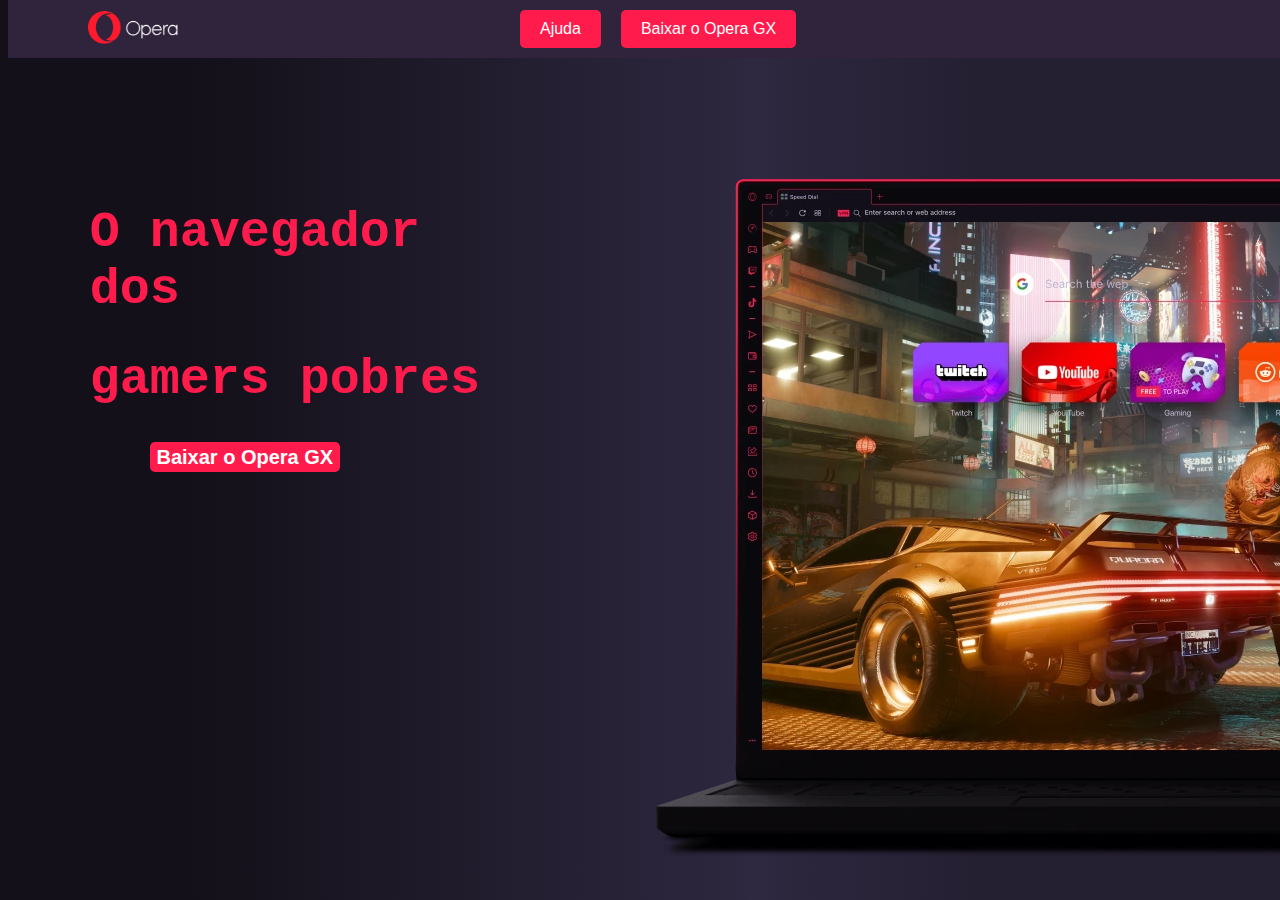
<file: InterfaceHTML_Junho/index.html>
<!DOCTYPE html>
<html lang="pt-BR">

<head>
    <meta charset="UTF-8">
    <meta name="viewport" content="width=device-width, initial-scale=1.0">
    <title>Exercicio 1</title>
    <link rel="stylesheet" href="css/styles.css">
</head>

<body>

    <div class="top-bar">
        <img class="Logo" src="css/OperaLogo.png" alt="">

        <a class="top-button" href="https://www.youtube.com/watch?v=teYFeGD6Ilc">Ajuda</a>
        <a class="top-button" href="https://www.opera.com/pt-br/computer/thanks?ni=eapgx&os=windows">Baixar o Opera GX</a> 
    </div>

    <div class="container">
        <h1>O navegador dos</h1>
        <h1>gamers pobres</h1>

        <a class="buttonclass" href="https://www.opera.com/pt-br/computer/thanks?ni=eapgx&os=windows">Baixar o Opera GX</a>
    </div> 

    

    <img class="ImagemFundo" src="css/OperaGX.png" alt="">

</body>

</html>
</file>
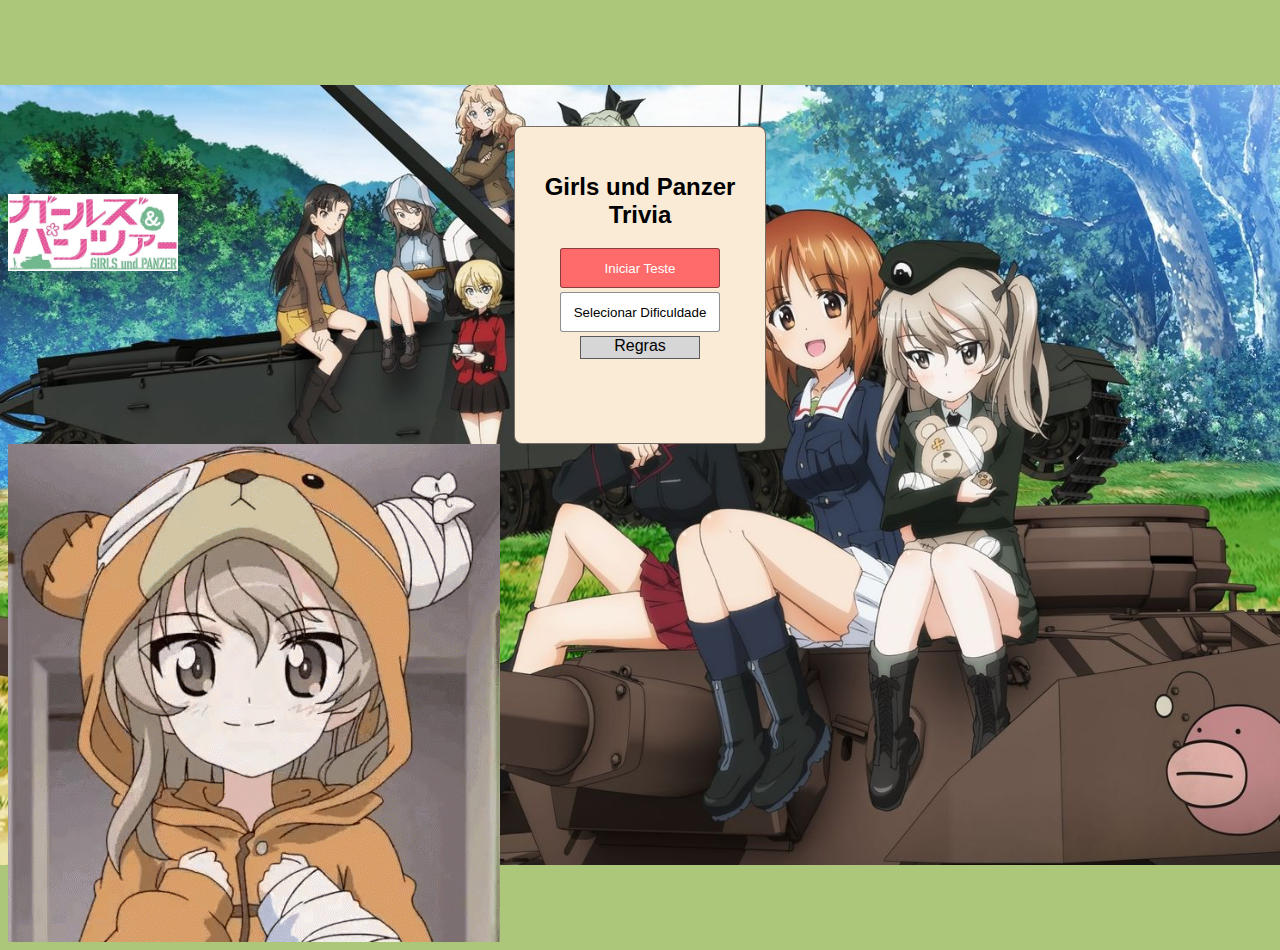
<file: Trivia/html/index.html>
<html>

<head>
    <title>Home Page</title>
    <link rel="stylesheet" href="../css/home.css">
</head>

<body>

    <div id="container">

        <h2 id="title">Girls und Panzer Trivia</h2>

        <button id="start">Iniciar Teste</button>
        <br>
        <button id="configs">Selecionar Dificuldade</button>

        <div id="rules">Regras</div>
        
        <div id="rules-container">
            Trivia é um jogo de perguntas e respostas. <br><br>
            O jogo inicia no round 1, sendo incrementado com respostas corretas. <br><br>
            Cada pergunta tem um certo tempo para ser respondida, tenha atenção. <br><br>
        </div>

        <!--<div id="imagens"></div>-->    

    </div>

    <div id="options">
        <button id="easy-button">Normal</button>
        <br>
        <button id="hard-button">Difícil</button>
    </div>

    <img class="Logo" src="../images/GuPLogo.jpg" alt="">
    <img class="Logo2" src="../images/GuPLogo.jpg" alt="">

    <script src="../scripts/navigation.js"></script>


    <img src="Alice_boko.gif" alt="">

</body>

</html>

<!--Interface inicial do jogo.

Utilizar uma imagem de fundo (ou lateral) e um container para exibir os elementos html.

O container deve ter, pelo menos, um título (Nome do jogo ou um nome customizado)
Botão de iniciar e uma caixa com a lista de todas as regras do jogo.

É necessário decidir as regras desde o começo.
O jogo de trivia pode ocorrer com níveis (rounds), sendo semelhante ao jogo da memória.
Quanto maior o nível atingido, maior a pontuação recebida.
Podemos utilizar niveis de dificuldade também, apresentand
o perguntas mais fáceis ou difíceis de acordo com a dificuldade escolhida.-->
</file>
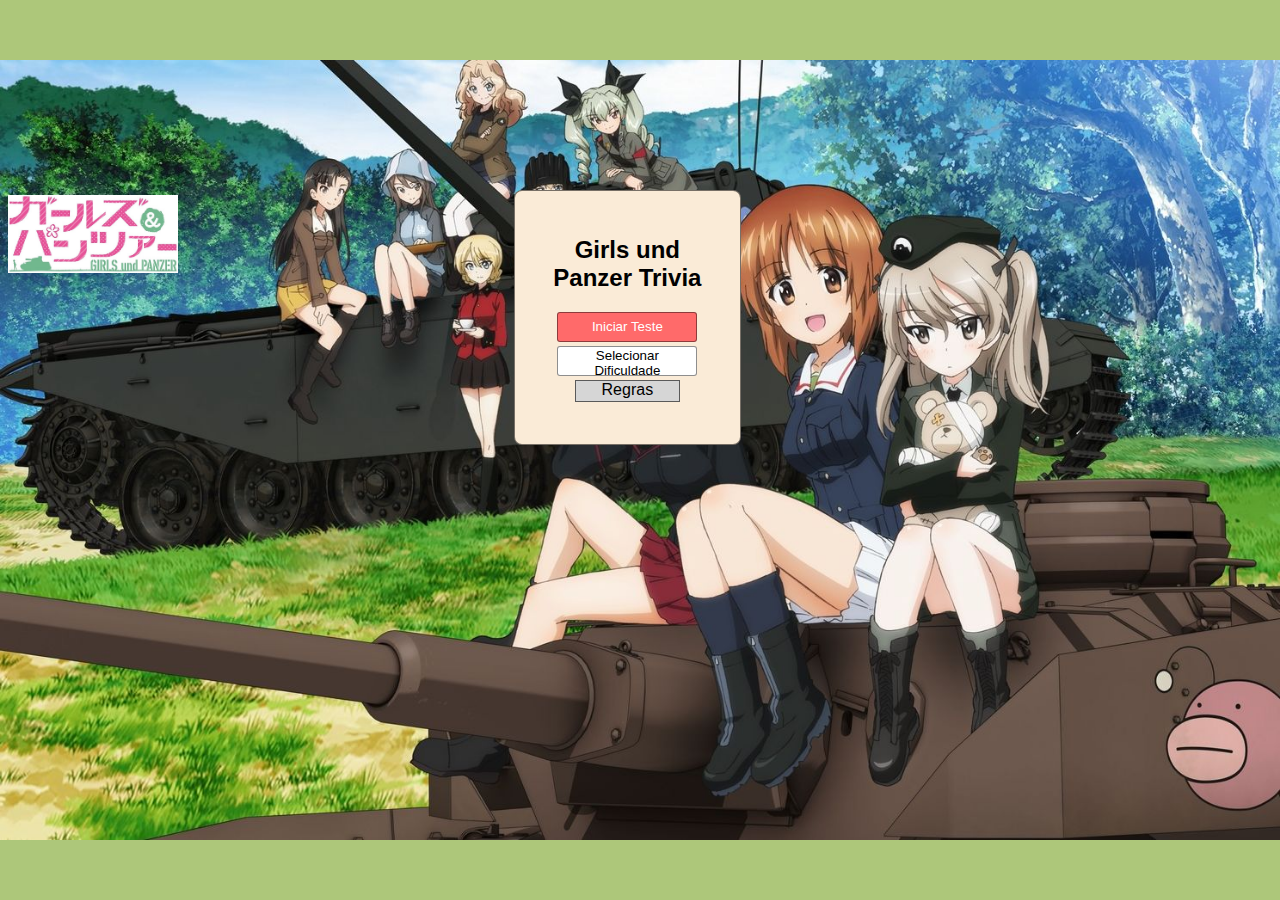
<file: Trivia_bobona/Trivia/html/index.html>
<html>

<head>
    <title>Home Page</title>
    <link rel="stylesheet" href="../css/home.css">
</head>

<body>

    <div id="container">

        <h2 id="title">Girls und Panzer Trivia</h2>

        <button id="start">Iniciar Teste</button>
        <br>
        <button id="configs">Selecionar Dificuldade</button>

        <div id="rules">Regras</div>
        
        <div id="rules-container">
            Trivia é um jogo de perguntas e respostas. <br><br>
            O jogo inicia no round 1, sendo incrementado com respostas corretas. <br><br>
            Cada pergunta tem um certo tempo para ser respondida, tenha atenção. <br><br>
        </div>

        <!--<div id="imagens"></div>-->    

    </div>

<div id="options">
        <button id="easy-button" onclick="chooseDif(15)">Normal</button>
        <br>
        <button id="hard-button" onclick="chooseDif(8)">Difícil</button>
    </div>

    <img class="Logo" src="../images/GuPLogo.jpg" alt="">
    <img class="Logo2" src="../images/GuPLogo.jpg" alt="">

    <script src="../scripts/navigation.js"></script>


    

</body>

</html>

<!--Interface inicial do jogo.

Utilizar uma imagem de fundo (ou lateral) e um container para exibir os elementos html.

O container deve ter, pelo menos, um título (Nome do jogo ou um nome customizado)
Botão de iniciar e uma caixa com a lista de todas as regras do jogo.

É necessário decidir as regras desde o começo.
O jogo de trivia pode ocorrer com níveis (rounds), sendo semelhante ao jogo da memória.
Quanto maior o nível atingido, maior a pontuação recebida.
Podemos utilizar niveis de dificuldade também, apresentand
o perguntas mais fáceis ou difíceis de acordo com a dificuldade escolhida.-->
</file>
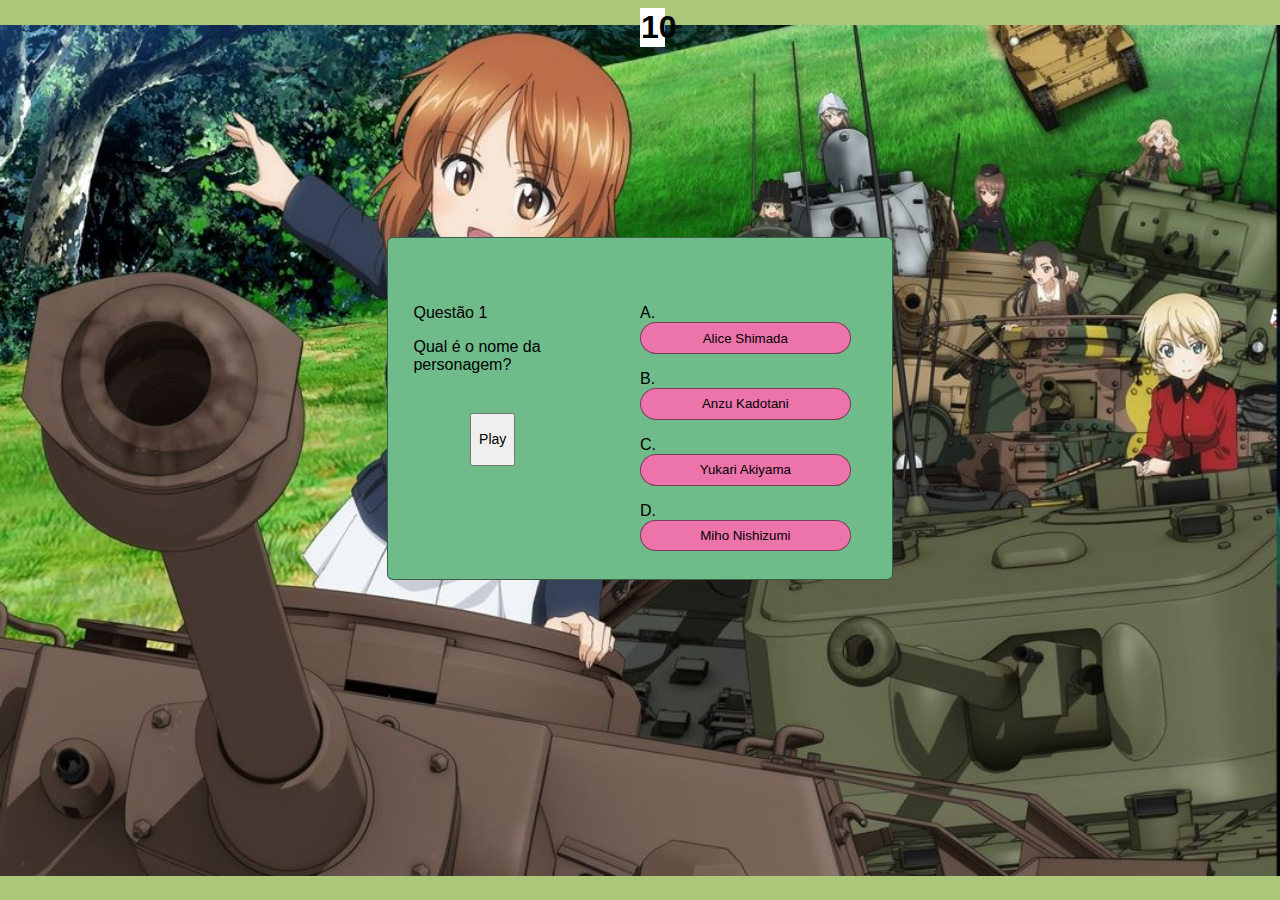
<file: Trivia/html/gameplay.html>
<html>

<head>
    <title>Trivia</title>
    <link rel="stylesheet" href="../css/game.css">
</head>

<body>

    <h1 class="timer" id="timer">00</h1>
    
    <div class="container">

        <div class="questions">
            <p>Questão <a id="round">1</a> </p>

            <p id="question">Texto descrevendo a questão 1.</p>

            <button id="playbtn"> Play </button>
        </div>

        <div class="answers">
            <p> A. <button id="altA" onclick="answer('a')" >Alternativa A</button>  </p>
            <p> B. <button id="altB" onclick="answer('b')" >Alternativa B</button>  </p>
            <p> C. <button id="altC" onclick="answer('c')" >Alternativa C</button>  </p>
            <p> D. <button id="altD" onclick="answer('d')" >Alternativa D</button>  </p>
        </div>

    </div>

    <script src="../scripts/gameplay.js"></script>
</body>

</html>
</file>
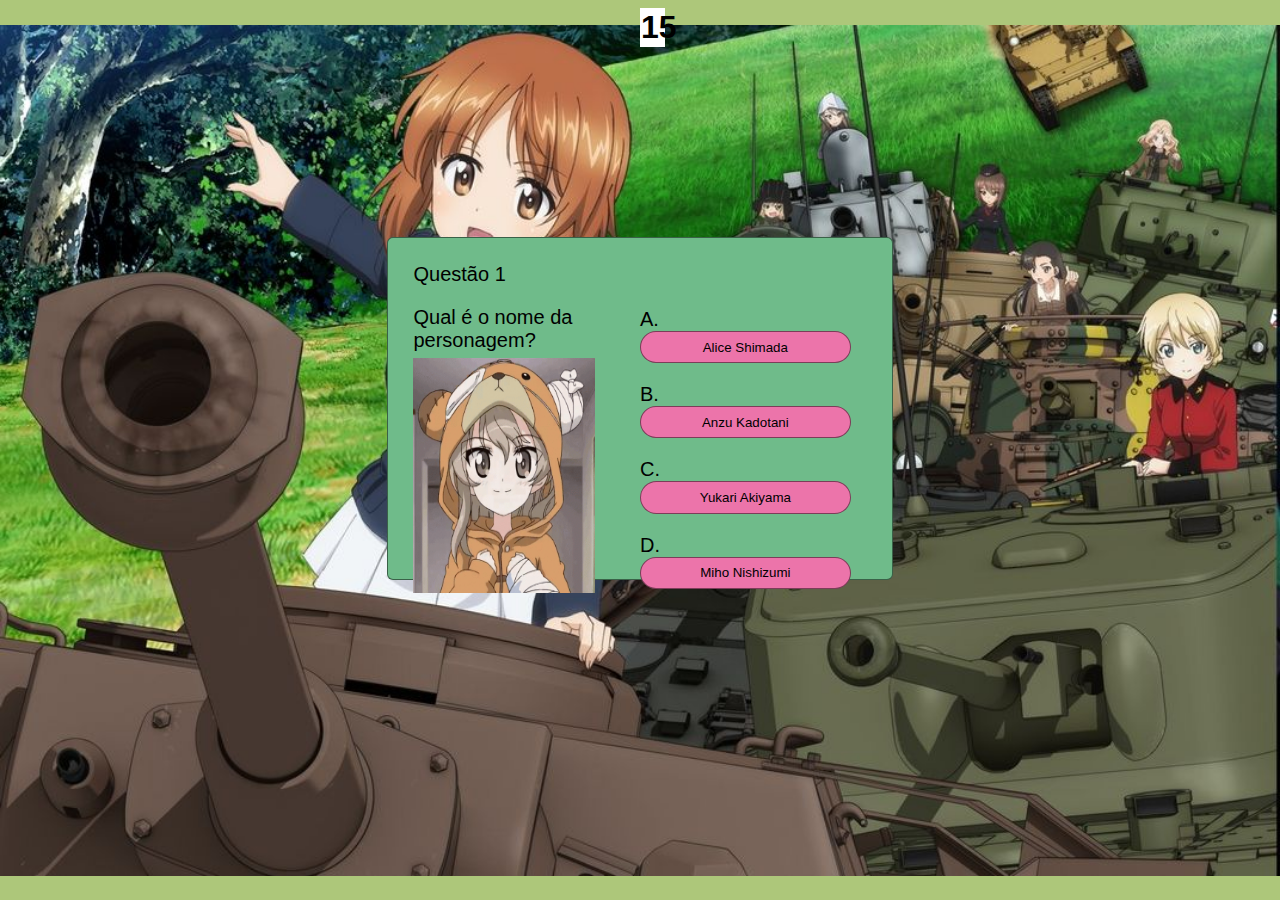
<file: Trivia_bobona/Trivia/html/gameplay.html>
<html>

<head>
    <title>Trivia</title>
    <link rel="stylesheet" href="../css/game.css">
</head>

<body>

    <h1 class="timer" id="timer">00</h1>
    
    <div class="container">

        <div class="questions">
            <p>Questão <a id="round">1</a> </p>

            <p id="question">Texto descrevendo a questão 1.</p>

            <img id="img" class="imagem1" src="Alice_boko.gif" alt="">
           <!--- <img id="img" class="imagem2" src="Uniforme.png" alt="">
            <img id="img" class="imagem3" src="Kuromorimine_beer.png" alt="">
            <img id="img" class="imagem4" src="" alt="">
            <img id="img" class="imagem5" src="" alt="">
            <img id="img" class="imagem6" src="" alt="">
            <img id="img" class="imagem7" src="" alt=""> -->
            
        </div>

        <div class="answers">
            <p> A. <button id="altA" onclick="answer('a')" >Alternativa A</button>  </p>
            <p> B. <button id="altB" onclick="answer('b')" >Alternativa B</button>  </p>
            <p> C. <button id="altC" onclick="answer('c')" >Alternativa C</button>  </p>
            <p> D. <button id="altD" onclick="answer('d')" >Alternativa D</button>  </p>
        </div>

    </div>

    <script src="../scripts/gameplay.js"></script>
</body>

</html>
</file>
<file: InterfaceHTML_Junho/css/styles.css>
/* commenttttt */
.container {
    color: #ff1c4c;
    font-family:monospace;
    font-weight: bold;
    background-color: #30243c00;
    border: 0.1rem rgba(0, 0, 0, 0) solid;
    border-radius: 30px;
    margin-left: 6%;
    margin-right: 60%;
    margin-top: 13%;
    padding: 5px;
    font-size: 25px;
}

body {
    background: rgb(19,16,25);
    background: -moz-linear-gradient(90deg, rgba(19,16,25,1) 15%, rgba(46,40,64,1) 59%, rgba(37,31,50,1) 77%);
    background: -webkit-linear-gradient(90deg, rgba(19,16,25,1) 15%, rgba(46,40,64,1) 59%, rgba(37,31,50,1) 77%);
    background: linear-gradient(90deg, rgba(19,16,25,1) 15%, rgba(46,40,64,1) 59%, rgba(37,31,50,1) 77%);
    filter: progid:DXImageTransform.Microsoft.gradient(startColorstr="#131019",endColorstr="#251f32",GradientType=1);
}

input {
    width: 15%;
    height: 3%;
}

.buttonclass {
    display: inline-block;
    text-align: center;
    text-decoration: none;
    margin-left: 60px;
    margin-right: 30px;
    width: 190px;
    height: 30px;
    line-height: 30px;
    font-size: 20px;
    font-family: 'Segoe UI', Tahoma, Verdana, sans-serif;
    color: #ffffff;
    background-color: #ff1c4c;
    border-radius: 5px;
}

.buttonclass:hover {
    background-color: #e51440;
}

p {
    font-size: 35px;
}
/* esse era o data de nascimento */

.ImagemFundo {
    background-image: url(OperaGX.png);
    margin-left: 51%;
    margin-top: -24%;
    /*position: absolute; n faz nada parece*/
}

.Logo {
    margin-top: 1px;
    margin-right: 82%;
    width: 90px;
    position: fixed;
}

.top-bar {
    position: fixed;
    top: 0;
    width: 100%;
    background-color: #30243c;
    display: flex;
    justify-content: center;
    padding: 10px;
    z-index: 1000;
}

.top-button {
    margin: 0 10px;
    padding: 10px 20px;
    font-size: 16px;
    font-family: 'Segoe UI', Tahoma, Verdana, sans-serif;
    color: #fff;
    background-color: #ff1c4c;
    border: none;
    border-radius: 5px;
    cursor: pointer;
    text-decoration: none;
}



.top-button:hover {
    background-color: #e51440;
}
</file>
<file: Trivia/css/home.css>
body {
    background-image: url(../images/GirlUndPanzer.jpg);
    background-size: contain;
    background-position: center;
    font-family: 'Segoe UI', Tahoma, Geneva, Verdana, sans-serif;
    background-repeat: no-repeat;
    background-color: rgb(173, 199, 122);
    
}

#container {
    background-color: antiquewhite;
    margin-left: 40%;
    margin-right: 40%;
    margin-top: 10%;
    height: 30%;
    text-align: center;
    padding: 2%;
    border: 1px solid rgba(0, 0, 0, 0.527);
    border-radius: 8px;
    
}

button {
    width: 80%;
    height: 15%;
    margin-bottom: 2%;
    border: 1px solid rgba(0, 0, 0, 0.445);
    border-radius: 3px;
}

#start {
    background-color: rgb(255, 106, 106);
    color: white;
}

#start:hover {
    background-color: rgb(255, 106, 106);
    color: black;
}

#configs {
    background-color:white;
    color: black;
}

#configs:hover {
    background-color: rgb(175, 175, 175);
    color: white;
}

#rules {
    border: 1px solid rgba(0, 0, 0, 0.582);
    margin-left: 20%;
    margin-right: 20%;
    background-color: rgb(214, 214, 214);
    cursor: default;
    height: 8%;
}

#rules:hover + #rules-container{
    display: block;
}

#rules-container {
    background-color: white;
    border: 1px solid black;
    border-radius: 6px;
    margin-top: 2%;
    margin-right: 10%;
    margin-left: 10%;
    height: 80%;
    display: none;
    padding: 2%;
    text-align: left;
}

#options {
    background-color: rgb(255, 240, 243);
    width: 8%;
    height: 10%;
    border: 1px solid rgba(0, 0, 0, 0.548);
    border-radius: 6px;
    padding: 2%;
    float: right;
    margin-top: -19%;
    margin-right: 25%;
    display: none;
}

#options button {
    width: 100%;
    height: 40%;
    margin-bottom: 10%;
}

#easy-button {
    background-color: white;
    color: black;
}

#easy-button:hover {
    background-color: black;
    color: white;
}

#hard-button {
    background-color: white;
    color: black
}

#hard-button:hover {
    background-color: rgb(255, 115, 115);
    color: rgb(255, 255, 255);
}

.Logo{
    width: 170px;
    margin-top: -250px
}

.Logo2{
    width: 170px;
    margin-top: -250px;
    margin-left: 1735px;
}
</file>
<file: Trivia_bobona/Trivia/css/home.css>
body {
    background-image: url(../images/GirlUndPanzer.jpg);
    background-size: contain;
    background-position: center;
    font-family: 'Segoe UI', Tahoma, Geneva, Verdana, sans-serif;
    background-repeat: no-repeat;
    background-color: rgb(173, 199, 122);
    
}

#container {
    background-color: antiquewhite;
    margin-left: 40%;
    margin-right: 42%;
    margin-top: 15%;
    height: 23%;
    text-align: center;
    padding: 2%;
    border: 1px solid rgba(0, 0, 0, 0.527);
    border-radius: 8px;
    
}

button {
    width: 80%;
    height: 15%;
    margin-bottom: 2%;
    border: 1px solid rgba(0, 0, 0, 0.445);
    border-radius: 3px;
}

#start {
    background-color: rgb(255, 106, 106);
    color: white;
}

#start:hover {
    background-color: rgb(255, 106, 106);
    color: black;
}

#configs {
    background-color:white;
    color: black;
}

#configs:hover {
    background-color: rgb(175, 175, 175);
    color: white;
}

#rules {
    border: 1px solid rgba(0, 0, 0, 0.582);
    margin-left: 20%;
    margin-right: 20%;
    background-color: rgb(214, 214, 214);
    cursor: default;
    height: 10%;
}

#rules:hover + #rules-container{
    display: block;
}

#rules-container {
    background-color: white;
    border: 1px solid black;
    border-radius: 6px;
    margin-top: 2%;
    margin-right: 10%;
    margin-left: 10%;
    height: 80%;
    display: none;
    padding: 2%;
    text-align: left;
}

#options {
    background-color: rgb(255, 240, 243);
    width: 8%;
    height: 10%;
    border: 1px solid rgba(0, 0, 0, 0.548);
    border-radius: 6px;
    padding: 2%;
    float: right;
    margin-top: -19%;
    margin-right: 25%;
    display: none;
}

#options button {
    width: 100%;
    height: 40%;
    margin-bottom: 10%;
}

#easy-button {
    background-color: white;
    color: black;
}

#easy-button:hover {
    background-color: black;
    color: white;
}

#hard-button {
    background-color: white;
    color: black
}

#hard-button:hover {
    background-color: rgb(255, 115, 115);
    color: rgb(255, 255, 255);
}

.Logo{
    width: 170px;
    margin-top: -250px
}

.Logo2{
    width: 170px;
    margin-top: -250px;
    margin-left: 1735px;
}
</file>
<file: Trivia/css/game.css>
body {
    background-size: contain;
    background-position: center;
    font-family: 'Segoe UI', Tahoma, Geneva, Verdana, sans-serif;
    background-repeat: no-repeat;
    background-color: rgb(173, 199, 122);
    background-image: url(../images/GuP_Girls.jpg);
}





.container {
    background-color: rgb(111, 187, 138);
    border: 1px solid rgba(0, 0, 0, 0.479);
    border-radius: 6px;
    height: 30%;
    margin-top: 15%;
    margin-left: 30%;
    margin-right: 30%;
    padding: 2%;
    padding-top: 4%;
    display: grid;
    grid-template-columns: 50% 50%;
}


.answers button {
    width: 93%;
    height: 12%;
    background-color: rgb(236, 116, 170);
    border: 1px solid rgba(0, 0, 0, 0.473);
    border-radius: 20px;
}

.answers button:hover {
    background-color: rgb(255, 255, 255);
    cursor: pointer;
}

#playbtn {
    height: 20%;
    width: 20%;
    font-size: 14px;
    margin-top: 10%;
    margin-left: 25%;
}


.timer{
    border: 1px white solid;
    background-color: white;
    margin-left: 50%;
    margin-right: 48%;
}
</file>
<file: Trivia_bobona/Trivia/css/game.css>
body {
    background-size: contain;
    background-position: center;
    font-family: 'Segoe UI', Tahoma, Geneva, Verdana, sans-serif;
    background-repeat: no-repeat;
    background-color: rgb(173, 199, 122);
    background-image: url(../images/GuP_Girls.jpg);
    
}

.container {
    background-color: rgb(111, 187, 138);
    border: 1px solid rgba(0, 0, 0, 0.479);
    border-radius: 6px;
    height: 30%;
    margin-top: 15%;
    margin-left: 30%;
    margin-right: 30%;
    padding: 2%;
    padding-top: 4%;
    display: grid;
    grid-template-columns: 50% 50%;
    font-size: 20px;
}


.answers button {
    width: 93%;
    height: 12%;
    background-color: rgb(236, 116, 170);
    border: 1px solid rgba(0, 0, 0, 0.473);
    border-radius: 20px;
}

.answers button:hover {
    background-color: rgb(255, 255, 255);
    cursor: pointer;
}

#playbtn {
    height: 20%;
    width: 20%;
    font-size: 14px;
    margin-top: 10%;
    margin-left: 25%;
}


.timer{
    border: 1px white solid;
    background-color: white;
    margin-left: 50%;
    margin-right: 48%;
}


.questions{
    margin-top: -20%;
    
}


.imagem1{
    width: 70%;
    margin-top: -6%;

}
</file>
